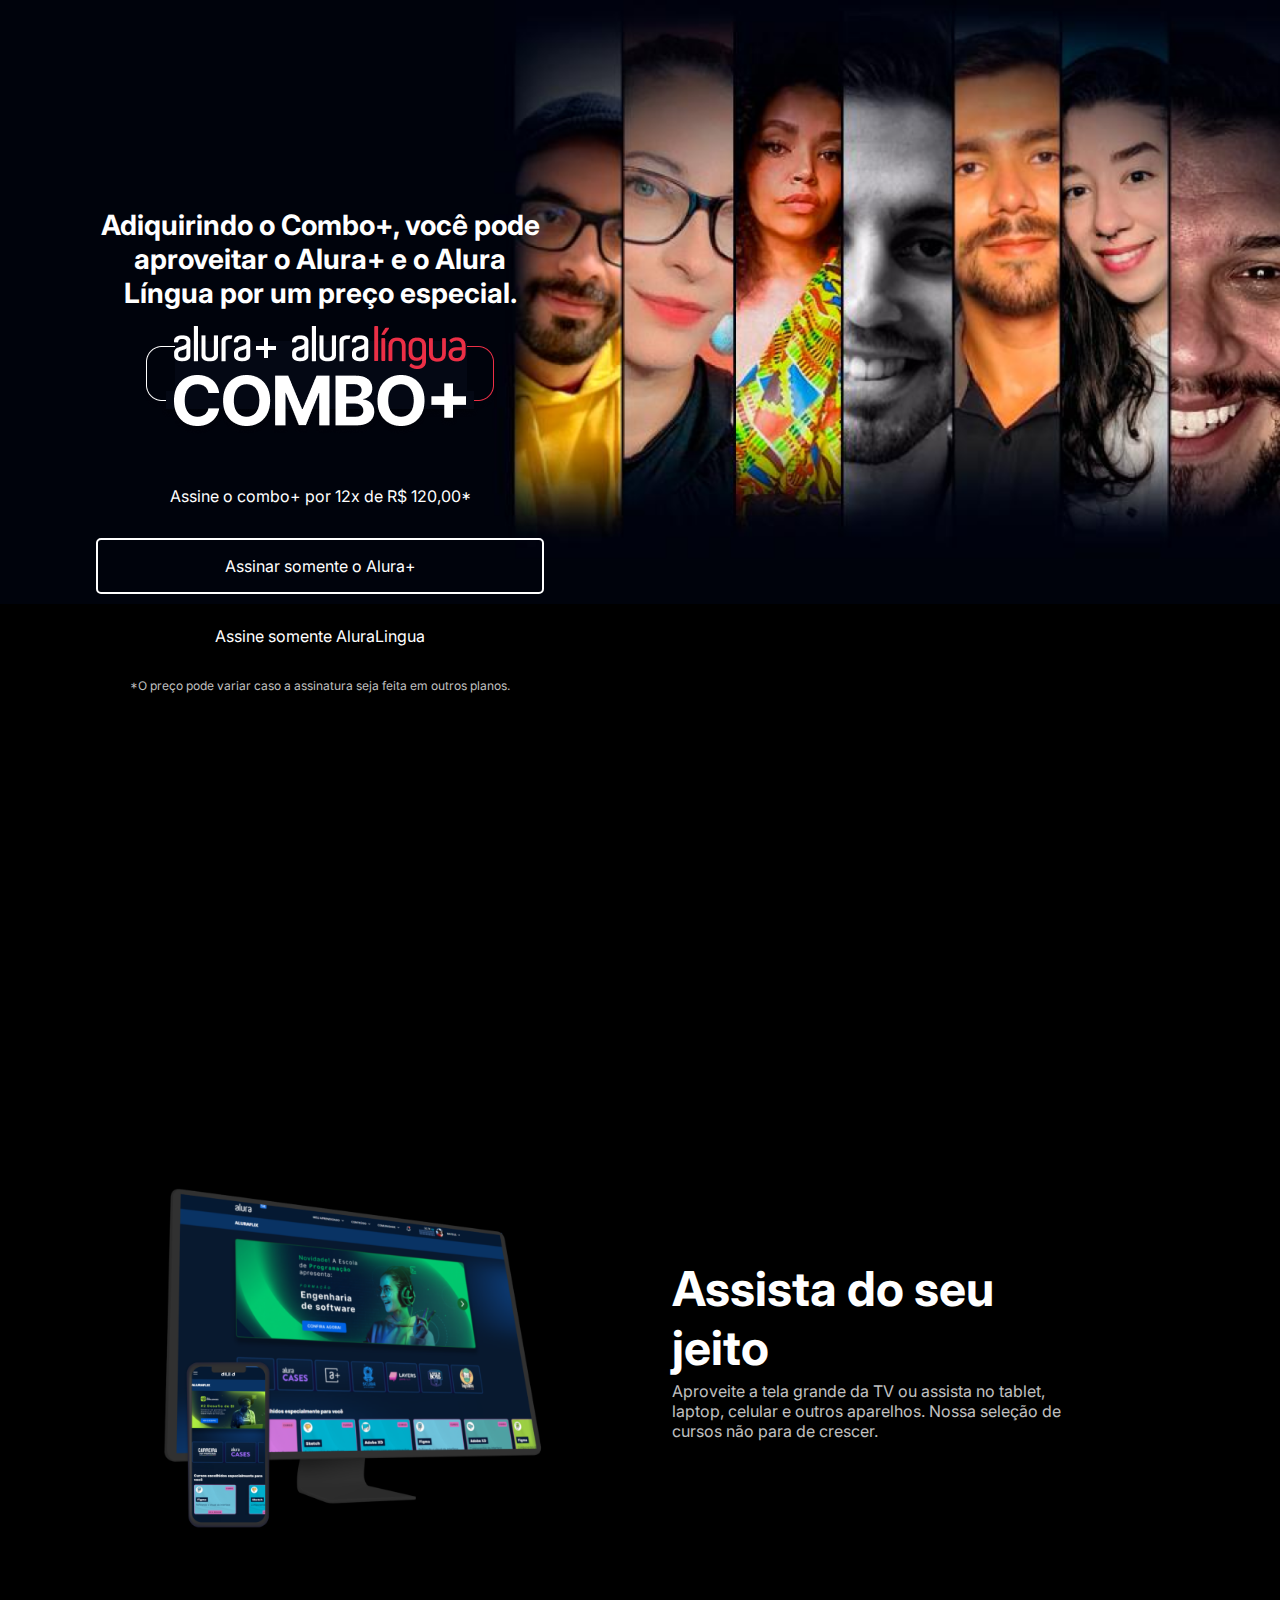
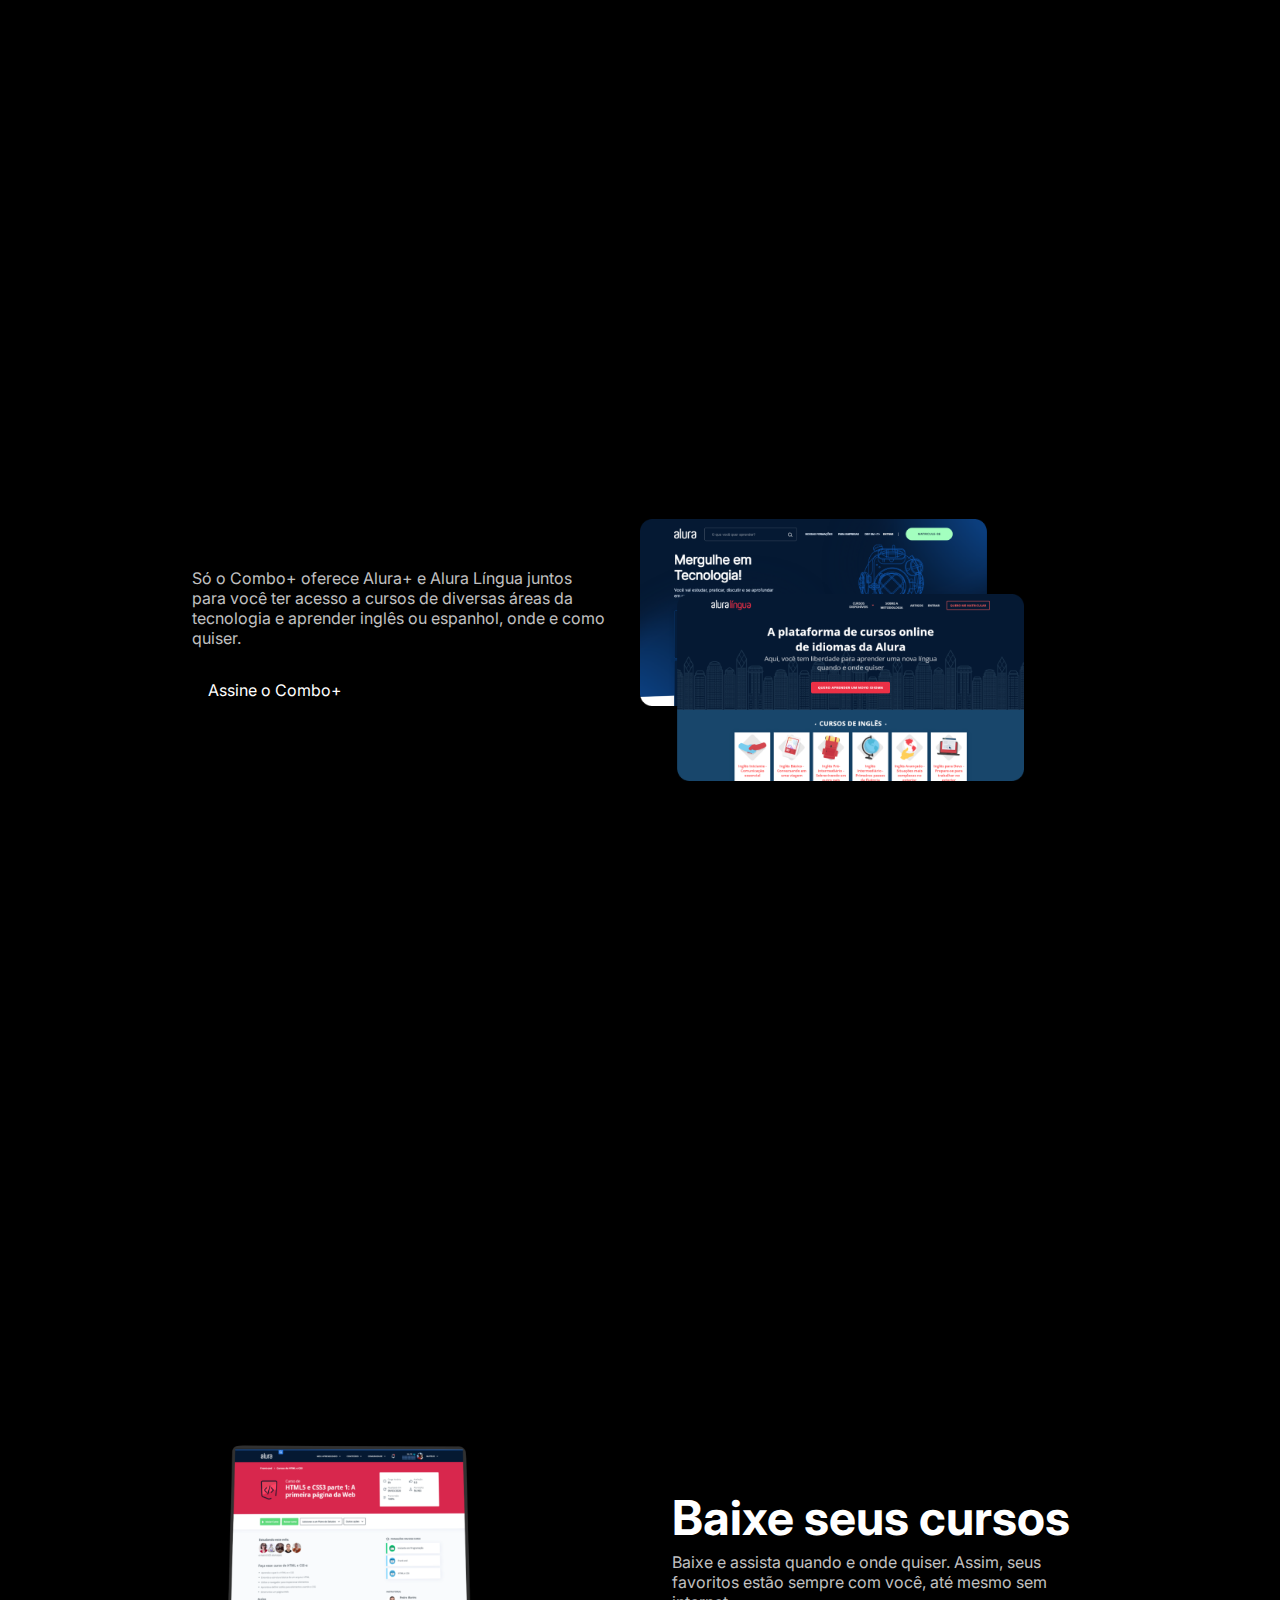
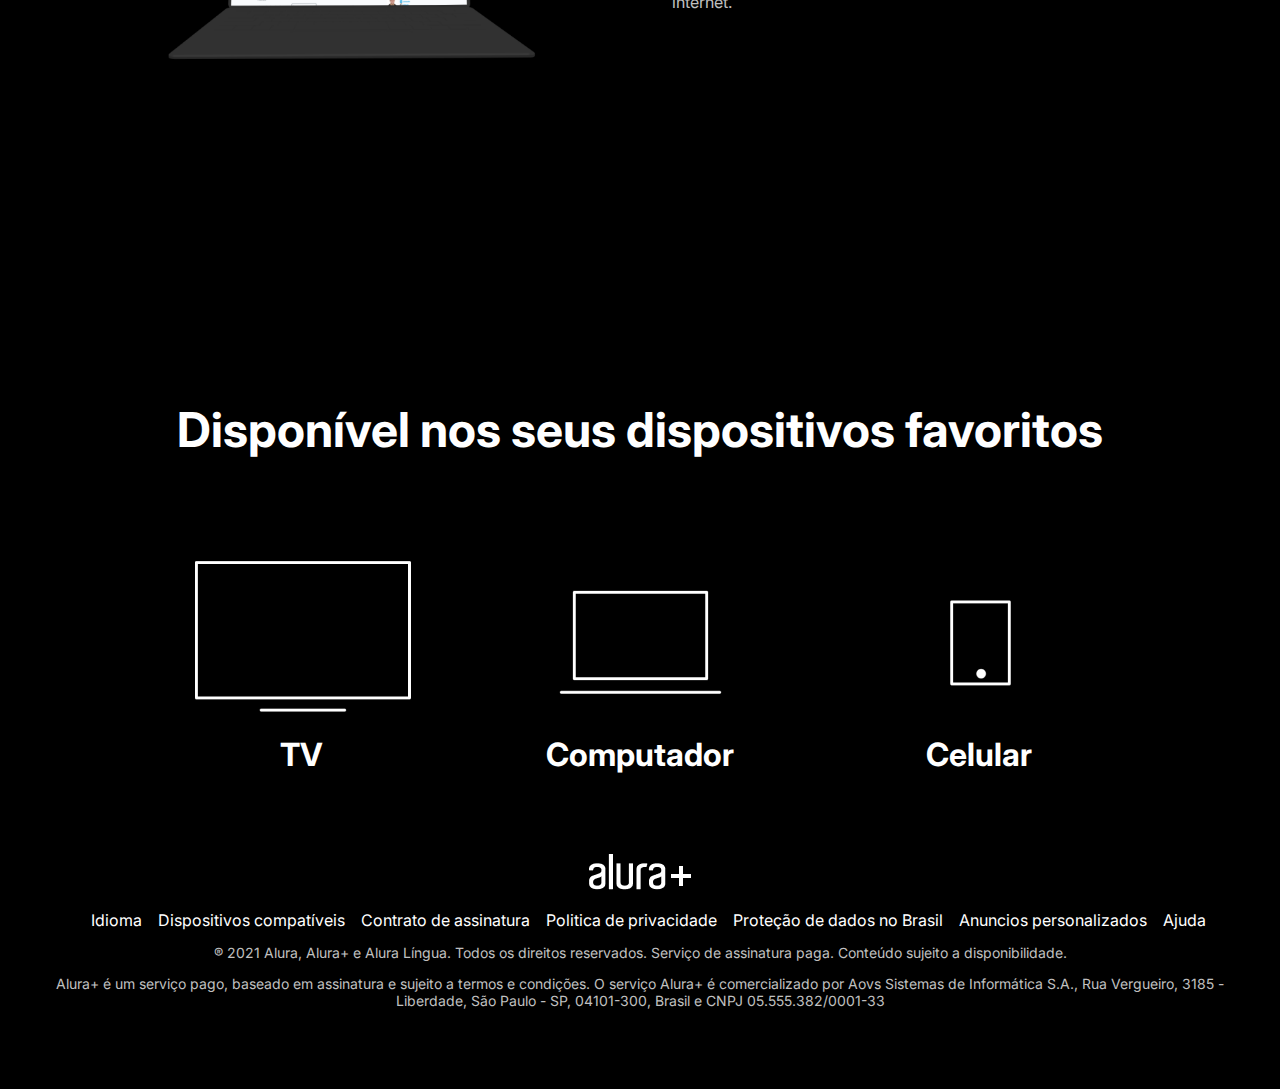
<file: index.html>
<!DOCTYPE html>
<html>

<head>
    <title>Alura Brasil</title>
    <meta charset="UTF-8">
    <meta name="viewport" content="width=device-width, initial-scale=1">
    <link rel="stylesheet" href="styles.css">
    <link rel="preconnect" href="https://fonts.googleapis.com">
    <link rel="preconnect" href="https://fonts.gstatic.com" crossorigin>
    <link href="https://fonts.googleapis.com/css2?family=Inter:wght@400;700&display=swap" rel="stylesheet">
</head>

<body>
    <section class="principal container">
        <div class="container__caixa">
            <h1 class="container__titulo">Adiquirindo o Combo+, você pode aproveitar o Alura+ e o Alura Língua por um preço
                especial.</h1>
            <img src="img/Combo.png" alt="O combo+ é a junção do alura+ e o alura língua" class="container__imagem">
            <a href="www.alura.com.br" class="container__botao">Assine o combo+ por 12x de R$ 120,00*</a>
            <a href="www.alura.com.br" class="container__botao botao_secundario">Assinar somente o Alura+</a>
            <a href="www.alura.com.br" class="container__botao">Assine somente AluraLingua</a>
            <p class="container__aviso">*O preço pode variar caso a assinatura seja feita em outros planos.</p>
        </div>
    </section>

    <section class="container secundario">
        <img src="img/Plataformas.png" alt="Um monitor e um celular com a alura plus aberta" class="secundario__imagem">
        <div class="container__descricao">
            <h2 class="descricao__titulo">Assista do seu jeito</h2>
            <p class="descricao__texto">Aproveite a tela grande da TV ou assista no tablet, laptop, celular e outros
                aparelhos. Nossa seleção de cursos não para de crescer.</p>
        </div>
    </section>

    <section class="container secundario">
        <div class="container__descricao">
            <p class="descricao__texto">
                Só o Combo+ oferece Alura+ e Alura Língua juntos para você ter acesso a cursos de diversas áreas da
                tecnologia e aprender inglês ou espanhol, onde e como quiser.
            </p>
            <a href="www.alura.com.br" class="container__botao secundario__botao" container>Assine o Combo+</a>
        </div>
        <img src="img/Telas.png" alt="Tela do alura+ e alura língua" class="secundario__imagem">
    </section>

    <section class="container secundario">
        <img src="img/Notebook.png" alt="Notebook com a página do curso HTML5 e CSS3 da Alura aberta"
            class="secundario__imagem">
        <div class="container__descricao">
            <h2 class="descricao__titulo">Baixe seus cursos</h2>
            <p class="descricao__texto">Baixe e assista quando e onde quiser. Assim, seus favoritos estão sempre com
                você, até mesmo sem internet.</p>
        </div>
    </section>
    
    <section class="dispositivos">
        <h2 class="dispositivos__titulo">Disponível nos seus dispositivos favoritos</h2>
        <ul class="dispositivos__lista">
            <li>
                <img src="img/tv.png" alt="Ícone de televisão">
                <h3 class="lista__item">TV</h3>
            </li>
            <li>
                <img src="img/computador.png" alt="Ícone de computador">
                <h3 class="lista__item">Computador</h3>
            </li>
            <li>
                <img src="img/celular.png" alt="Ícone de celular">
                <h3 class="lista__item">Celular</h3>
            </li>
        </ul>
    </section>

    <footer class="rodape">
        <img src="img/Logo.png" alt="Alura+" class="rodape__logo">
        <ul class="rodape__lista">
            <li class="lista__link">
                <a href="#">Idioma</a>
            </li>
            <li class="lista__link">
                <a href="#">Dispositivos compatíveis</a>
            </li>
            <li class="lista__link">
                <a href="#">Contrato de assinatura</a>
            </li>
            <li class="lista__link">
                <a href="#">Politica de privacidade</a>
            </li>
            <li class="lista__link">
                <a href="#">Proteção de dados no Brasil</a>
            </li>
            <li class="lista__link">
                <a href="#">Anuncios personalizados</a>
            </li>
            <li class="lista__link">
                <a href="#">Ajuda</a>
            </li>
        </ul>
        <p class="rodape__texto">® 2021 Alura, Alura+ e Alura Língua. Todos os direitos reservados. Serviço de
            assinatura paga. Conteúdo sujeito a disponibilidade.</p>
        <p class="rodape__texto">Alura+ é um serviço pago, baseado em assinatura e sujeito a termos e condições. O
            serviço Alura+ é comercializado por Aovs Sistemas de Informática S.A., Rua Vergueiro, 3185 - Liberdade, São
            Paulo - SP, 04101-300, Brasil e CNPJ 05.555.382/0001-33</p>
    </footer>
</body>

</html>
</file>
<file: styles.css>
:root {
    --branco-principal: #FFFFFF;
    --cinza-secundario: #C0C0C0;
    --botao-azul: #000000;
    --cor-de-fundo: #000000;
    --fonte-principal: 'Inter';
    --botao-azul-efeito: #3c92fa;
}

body {
    background-color: var(--cor-de-fundo);
    color: var(--branco-principal);
    font-family: var(--fonte-principal);
    font-size: 16px;
    font-weight: 400;
}

* {
    margin: 0;
    padding: 0;
}

.principal {
    background-image: url("img/Background.png");
    background-repeat: no-repeat;
    background-size: contain;
    align-items: center;
    text-align: center;
}

.container {
    height: 100vh;
    display: grid;
    grid-template-columns: 50% 50%;
}

.container__botao {
    background-color: var(--botao-branco);
    border-radius: 5px;
    padding: 1em;
    color: var(--branco-principal);
    display: block;
    text-decoration: none;
    margin-bottom: 1em;
}

.container__botao {
    background-color: var(--botao-branco);
    border-radius: 5px;
    padding: 1em;
    color: var(--branco-principal);
    display: block;
    text-decoration: none;
    margin-bottom: 1em;

}

.botao_secundario {
    background-color: transparent;
    border: 2px solid var(--branco-principal)
}

.botao_secundario {
    background-color: transparent;
    border: 2px solid var(--branco-principal)
}

.container__aviso {
    font-size: 12px;
    color: var(--cinza-secundario);
}

.container__titulo {
    font-size: 28px;
    font-weight: 700;
}

.container__imagem {
    margin: 1em 0 2em 0;
}

.container__caixa {
    margin: 0 6em;
}

.secundario__imagem {
    width: 80%;
}

.secundario {
    align-items: center;
    margin: 0 10em;
}

.descricao__titulo {
    font-weight: 700;
    font-size: 48px;
    color: var(--branco-principal);
    margin-bottom: 0.1em;
}

.descricao__texto {
    color: var(--cinza-secundario);
}

.secundario__botao {
    display: inline-block;
    margin-top: 1em;
}

.container__descricao {
    padding: 2em;
}

.dispositivos__lista {
    display: flex;
    justify-content: center;
    list-style-type: none;
    margin: 5em 0;
}

.dispositivos {
    text-align: center;
}

.dispositivos__titulo {
    font-size: 48px;
    color: var(--branco-principal);
}

.lista__item {
    font-size: 32px;
    color: var(--branco-principal);
}

.rodape {
    text-align: center;
    margin: 5em 3em;
}

.rodape__lista {
    display: flex;
    justify-content: center;
    list-style-type: none;
    margin-top: 1em;
}

.lista__link a{
    text-decoration: none;
    color: var(--branco-principal);
    margin-left: 1em;
}

.rodape__texto {
    margin: 1em 0;
    color: var(--cinza-secundario);
    font-size: 14px;
}

.lista__link a:hover {
    color: var(--botao-azul);
}

.lista__link a:active {
    color: purple;
}

.container__botao:hover {
    background-color: var(--botao-azul-efeito);
    color: var(--cor-de-fundo);
}
</file>
